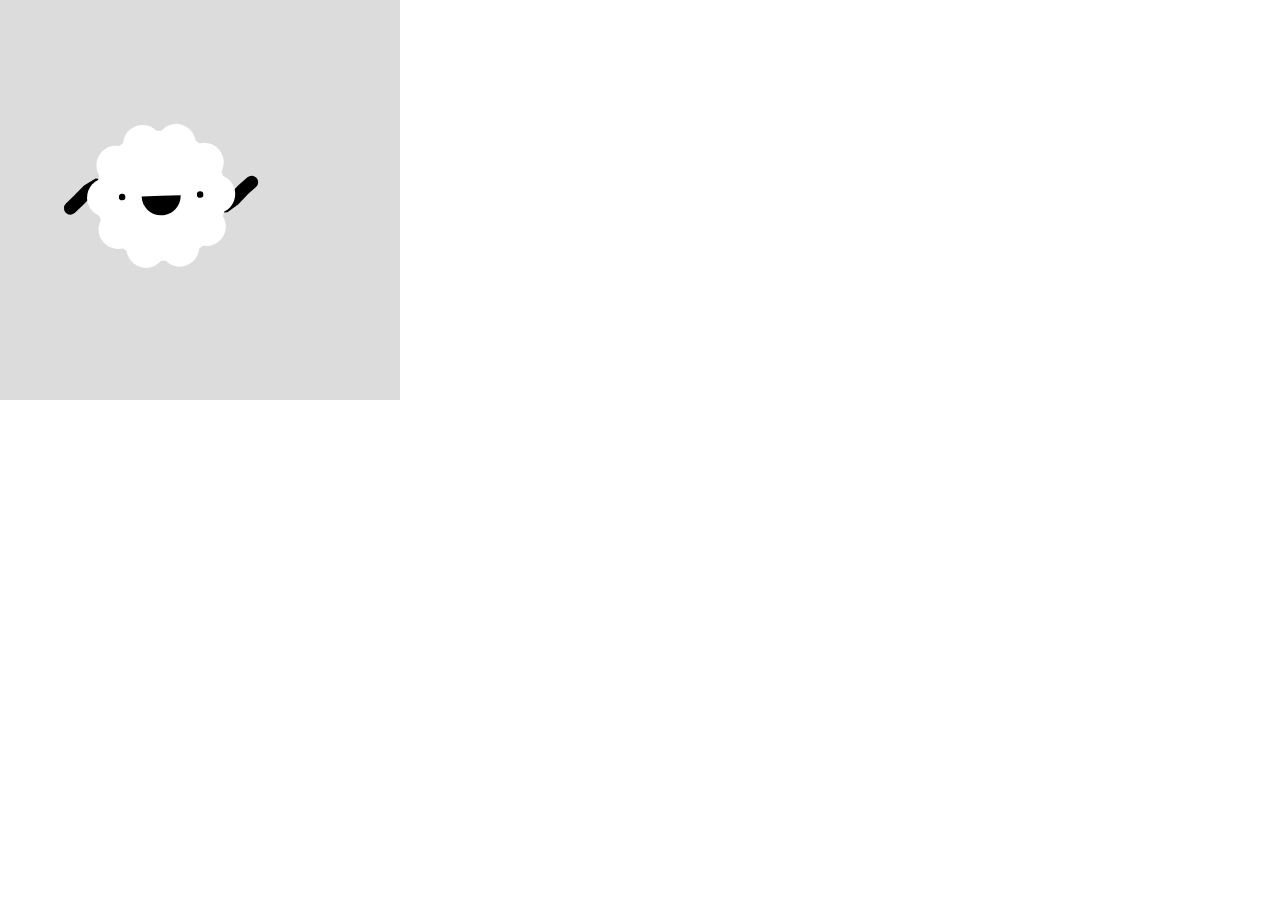
<file: array/index.html>
<!DOCTYPE html>
<html lang="en">
  <head>
    <meta charset="utf-8" />
    <meta name="viewport" content="width=device-width, initial-scale=1.0">

    <title>Sketch</title>

    <link rel="stylesheet" type="text/css" href="style.css">

    <script src="libraries/p5.min.js"></script>
    <script src="libraries/p5.sound.min.js"></script>
  </head>

  <body>
    <script src="sketch.js"></script>
  </body>
</html>
</file>
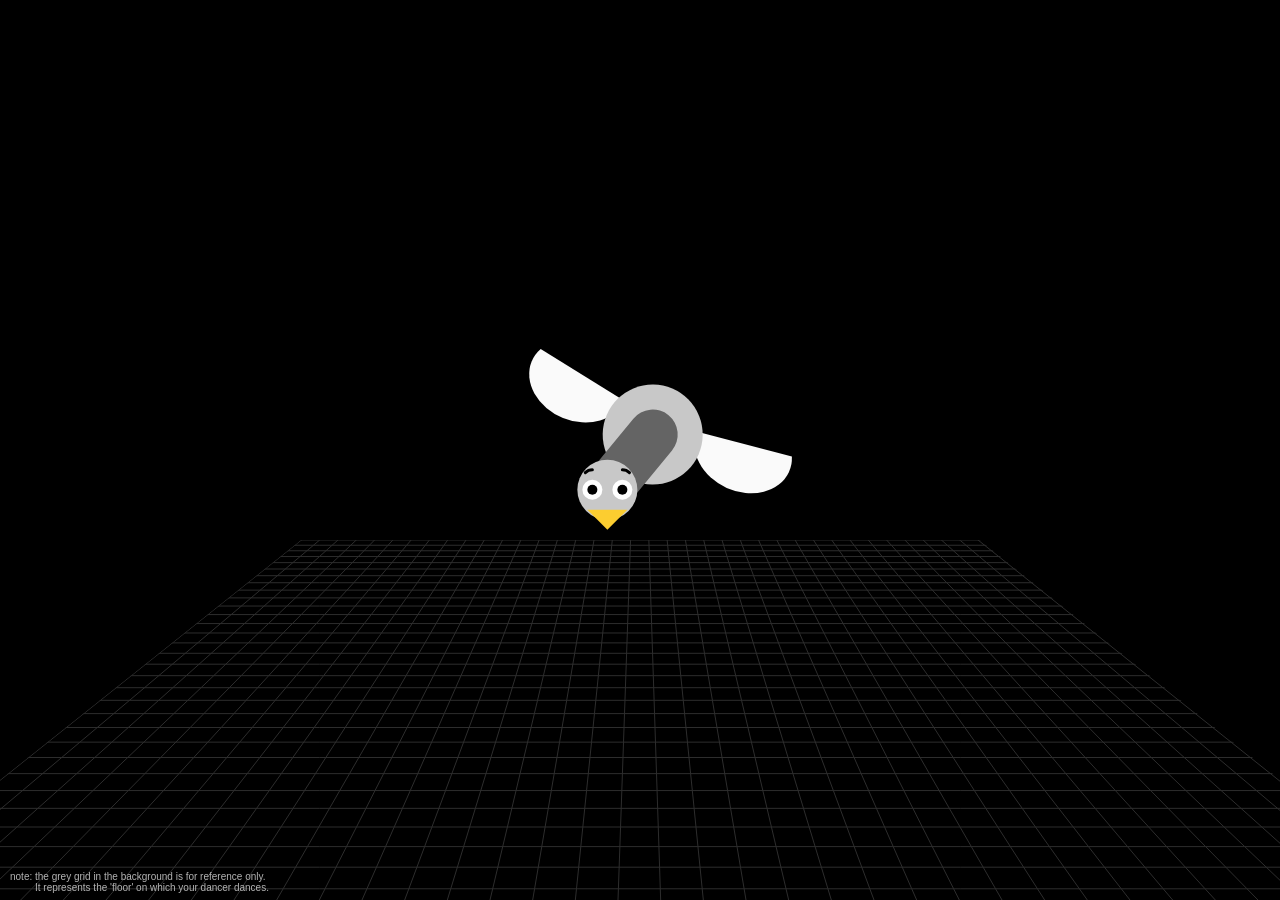
<file: object-dancers/index.html>
<!DOCTYPE html>
<html lang="en">

<head>
  <meta charset="utf-8" />
  <meta name="viewport" content="width=device-width, initial-scale=1.0">

  <title>CCLab | Object Dancer</title>

  <link rel="stylesheet" type="text/css" href="style.css">

  <script src="lib/p5.js"></script>
  <script src="lib/p5.sound.js"></script>
  <script src="js/floor.js"></script>
</head>

<body>
  <!-- the following div will contain the p5 canvas. -->
  <div id="p5-canvas-container">
    <!-- p5 canvas will be appended here. -->
  </div>

  <!-- the script tag below should always be at the bottom, right before the closing body tag -->
  <script src="sketch.js"></script>
</body>

</html>
</file>
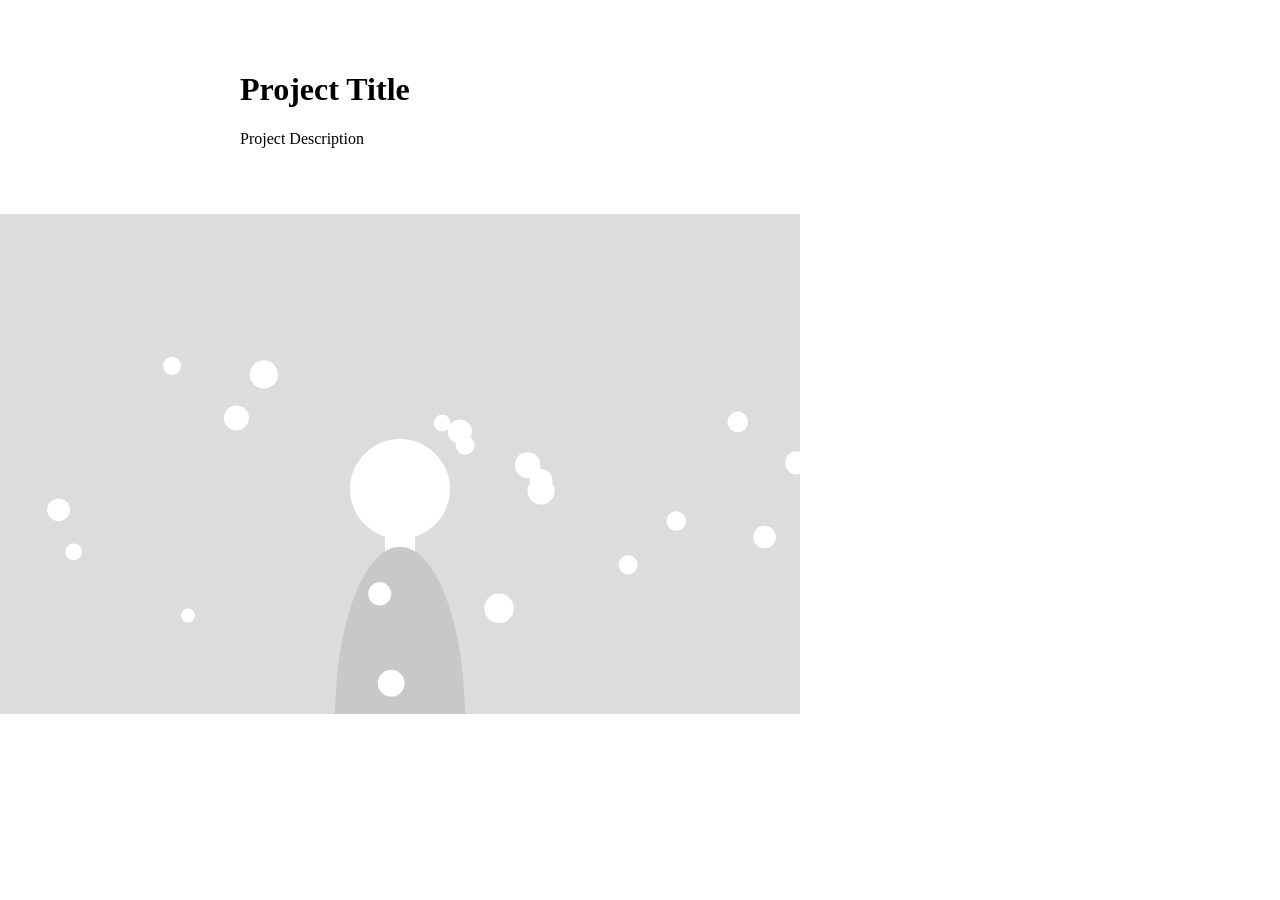
<file: project-b-prototype/index.html>
<!DOCTYPE html>
<html lang="en">

<head>
  <meta charset="utf-8" />
  <meta name="viewport" content="width=device-width, initial-scale=1.0">

  <title>CCLab Project</title>

  <link rel="stylesheet" type="text/css" href="style.css">

  <script src="lib/p5.js"></script>
  <script src="lib/p5.sound.js"></script>

  <!-- Alternatively, you can import the library via CDN (Content Delivery Network). -->
  <!-- <script src="https://cdnjs.cloudflare.com/ajax/libs/p5.js/1.11.3/p5.js"></script> -->
  <!-- <script src="https://cdnjs.cloudflare.com/ajax/libs/p5.js/1.11.3/addons/p5.sound.js"></script> -->
</head>

<body>

  <div class="main-wrapper">
    <h1>Project Title</h1>

    <!-- the following div will contain the p5 canvas. -->
    <div id="p5-canvas-container">
      <!-- p5 canvas will be appended here. -->
    </div>

    <p>Project Description</p>
  </div>

  <!-- the script tag below should always be at the bottom, right before the closing body tag -->
  <script src="sketch.js"></script>
</body>

</html>
</file>
<file: array/style.css>
html, body {
  margin: 0;
  padding: 0;
}

canvas {
  display: block;
}
</file>
<file: object-dancers/style.css>
html,
body {
  margin: 0;
  padding: 0;
}

canvas {
  display: block;
}

.main-wrapper {
  max-width: 800px;
  margin: 0 auto;
  padding: 50px 0;
}
</file>
<file: project-b-prototype/style.css>
html,
body {
  margin: 0;
  padding: 0;
}

canvas {
  display: block;
}

.main-wrapper {
  max-width: 800px;
  margin: 0 auto;
  padding: 50px 0;
}
</file>
